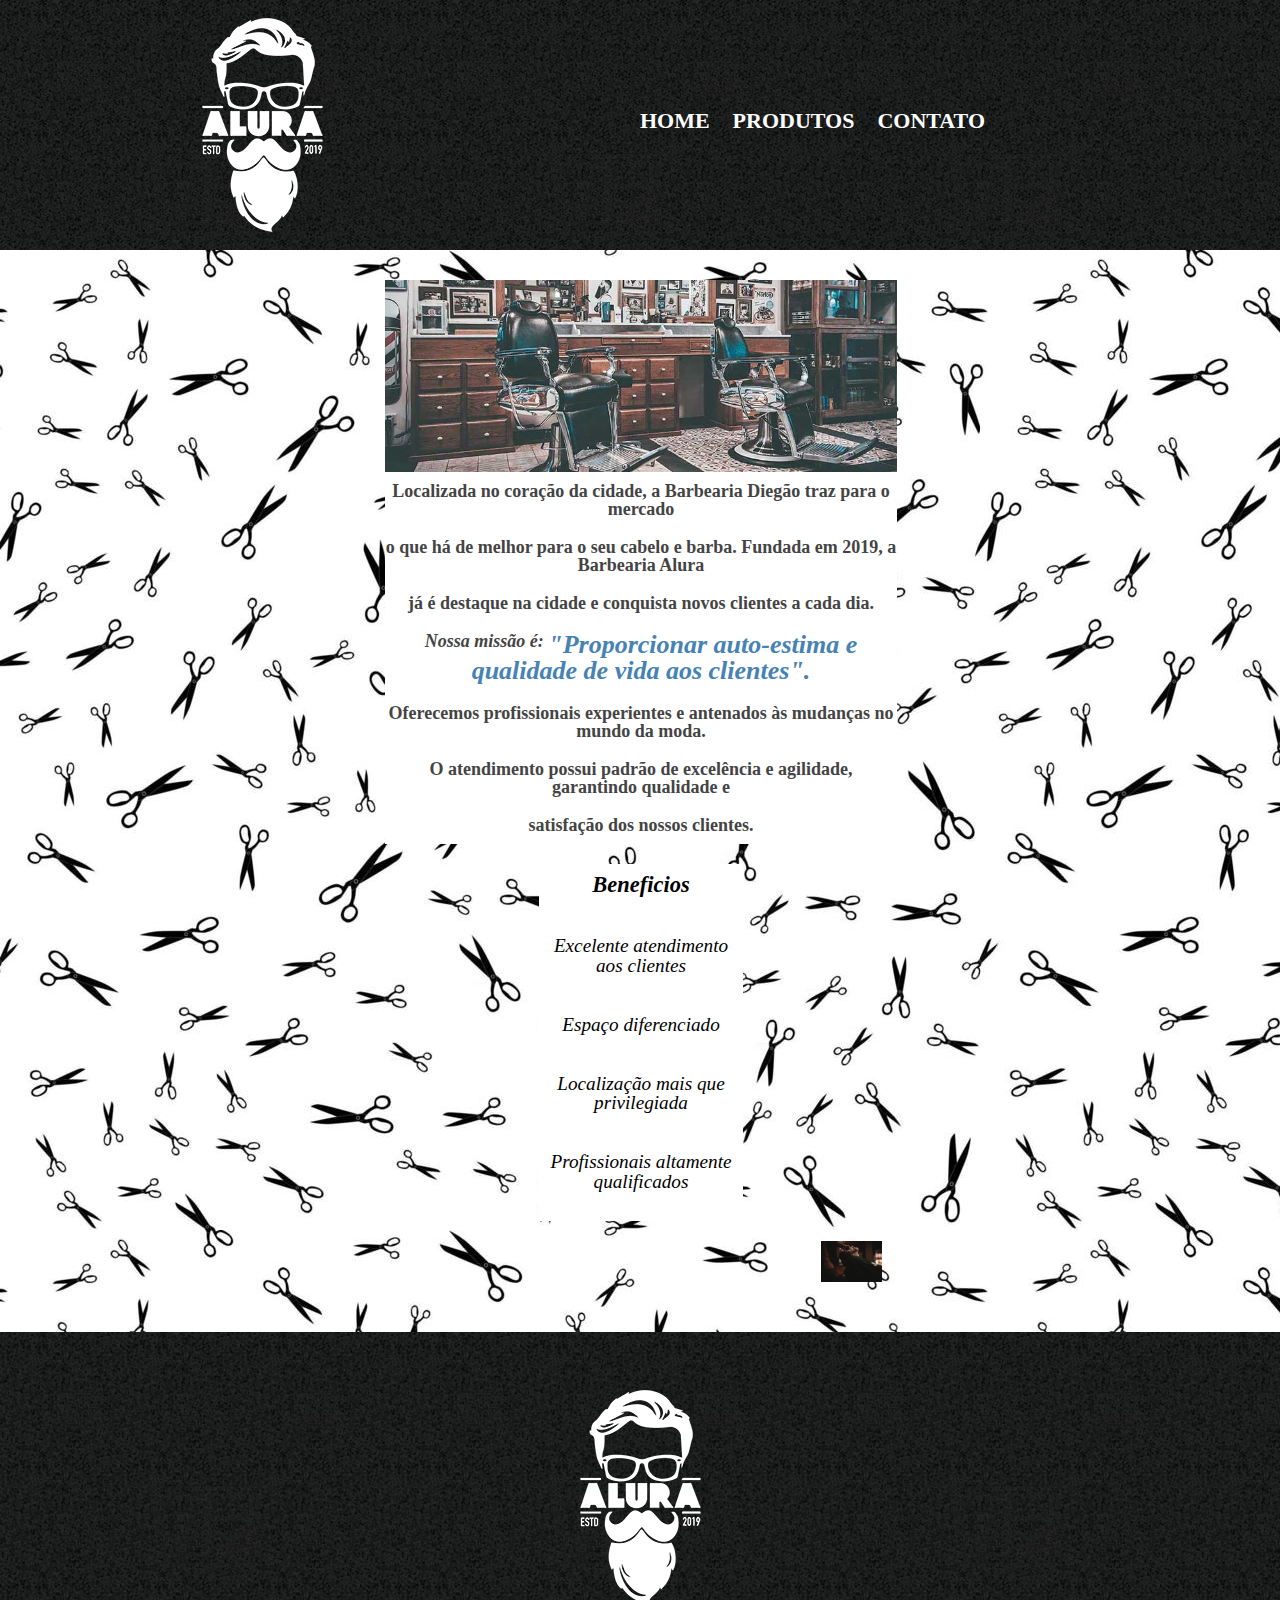
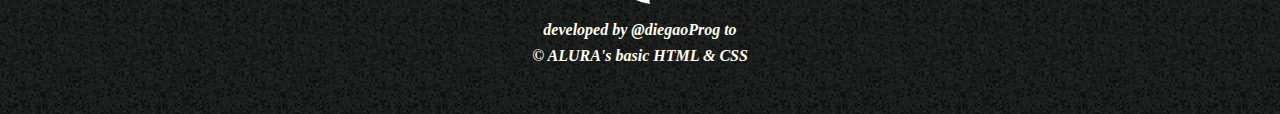
<file: index.html>
<!DOCTYPE html>
<html lang="pt-br">

    <head>
        <meta charset="UTF-8">
        <title>
            Barbearia Diegão - Home
        </title>
        <link rel="stylesheet" href="reset.css">
        <link rel="stylesheet" href="style.css">        
    </head>

    <body>
        <header class="headTitle">
            <div class="box">
                <h1>
                    <img class="logo" src="logo-branco.png">
                    <nav>
                        <ul>
                            <li><a href="index.html" target="newTab">Home</a></li>
                            <li><a href="products.html" target="newTab" >Produtos</a></li>
                            <li><a href="contact.html" target="newTab">Contato</a></li>
                        </ul>
                    </nav>
                </h1>
            </div>
        </header>

        <main>
            <section class="firstLayer">
                <img class="banner" src="banner.jpg">
            </div>

            <section class="firstLayerTxt">                
                <p>
                    Localizada no coração da cidade, a <b>Barbearia Diegão</b> traz para o mercado
                </p>
                <p>
                    o que há de melhor para o seu cabelo e barba. Fundada em 2019, a Barbearia Alura
                </p>
                <p>
                    já é destaque na cidade e conquista novos clientes a cada dia.
                </p>
                <p>
                    <i>
                        Nossa missão é: <strong>"Proporcionar auto-estima e qualidade de vida aos clientes".</strong>
                    </i>
                </p>
                <p>
                    Oferecemos profissionais experientes e antenados às mudanças no mundo da moda.
                </p>
                <p>
                    O atendimento possui padrão de excelência e agilidade, garantindo qualidade e
                </p>
                <p>
                    satisfação dos nossos clientes.
                </p>
            </div>

            <section class="secondLayer">            
                <ul class="itens">
                    <li><h3 class="centerTitle">
                        Beneficios
                    </h3>
                    <p></p></li>
                    <li>Excelente atendimento aos clientes<p></p></li>                
                    <li>Espaço diferenciado<p></p></li>
                    <li>Localização mais que privilegiada<p></p></li>
                    <li>Profissionais altamente qualificados<p></p></li>                    
                </ul>
            </div>

            <section class="secondLayerImg">
                <img src="beneficios.jpg">
            </section>
        </main>
        
        <footer>                        
            <img src="logo-branco.png">
            <p>developed by @diegaoProg to</p>
            <p>&copy; ALURA's basic HTML & CSS</p>
        </footer>

    </body>    
</html>
</file>
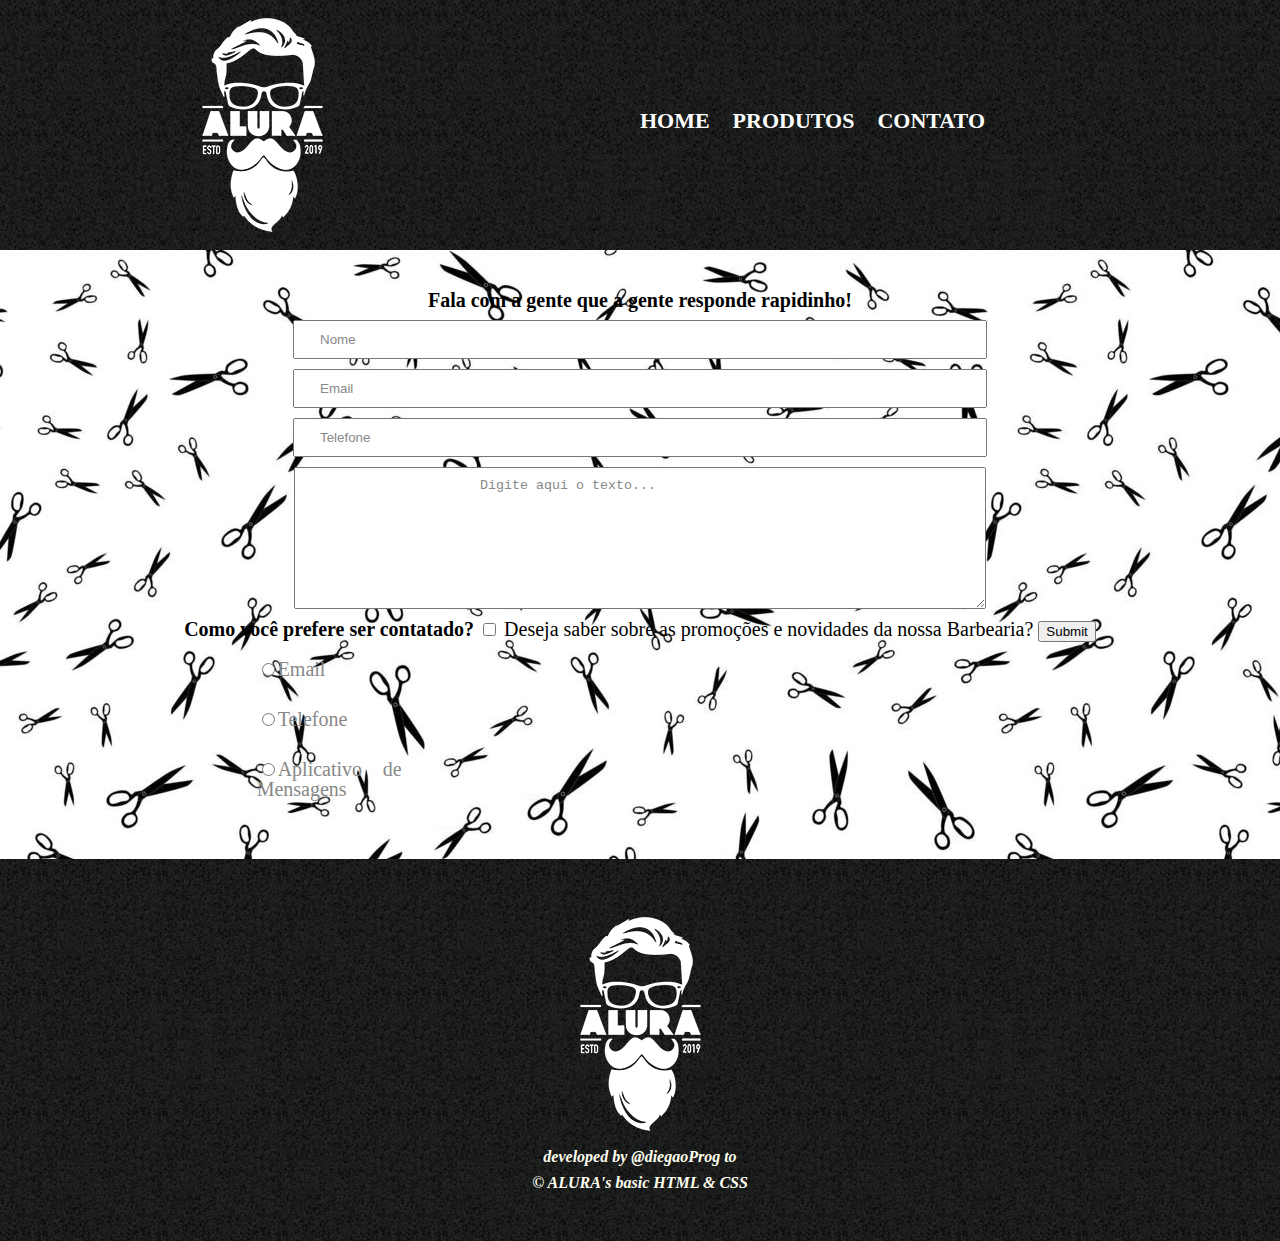
<file: contact.html>
<!DOCTYPE html>
<html lang="pt-br">

    <head>
        <meta charset="UTF-8">
        <title>
            Barbearia Diegão - Contato
        </title>
        <link rel="stylesheet" href="reset.css">
        <link rel="stylesheet" href="style.css">        
    </head>

    <body>
        <header class="headTitle">
            <div class="box">
                <h1>
                    <img class="logo" src="logo-branco.png">
                    <nav>
                        <ul>
                            <li><a href="index.html" target="newTab">Home</a></li>
                            <li><a href="products.html" target="newTab" >Produtos</a></li>
                            <li><a href="contacts.html" target="newTab">Contato</a></li>
                        </ul>
                    </nav>
                </h1>
            </div>
        </header>

        <main>
            <form class="formContacts">

                <p>Fala com a gente que a gente responde rapidinho!</p>

                <input type="text" class="formContactsBlocks" value="Nome">
                <input type="text" class="formContactsBlocks" value="Email">
                <input type="text" class="formContactsBlocks" value="Telefone">

                <textarea cols="90" rows="8" class="formContactsBlocks">
                    Digite aqui o texto...
                </textarea>

                <section>
                    <p>Como você prefere ser contatado?</p>
                    
                    <label for="selectEmail" class="formContactsBlocks"><input type="radio" name="contactWays" value="email" id="selectEmail">Email</label>

                    <label for="selectPhone" class="formContactsBlocks"><input type="radio" name="contactWays" value="phone" id="selectPhone">Telefone</label>

                    <label for="selectApp" class="formContactsBlocks"><input type="radio" name="contactWays" value="app" id="selectApp">Aplicativo de Mensagens</label>
                </section>

                <label><input type="checkbox" > Deseja saber sobre as promoções e novidades da nossa Barbearia?</label>
                

                <input type="submit">
            </form>
        </main>

        <footer>                        
            <img src="logo-branco.png">
            <p>developed by @diegaoProg to</p>
            <p>&copy; ALURA's basic HTML & CSS</p>
        </footer>

    </body>    
</html>
</file>
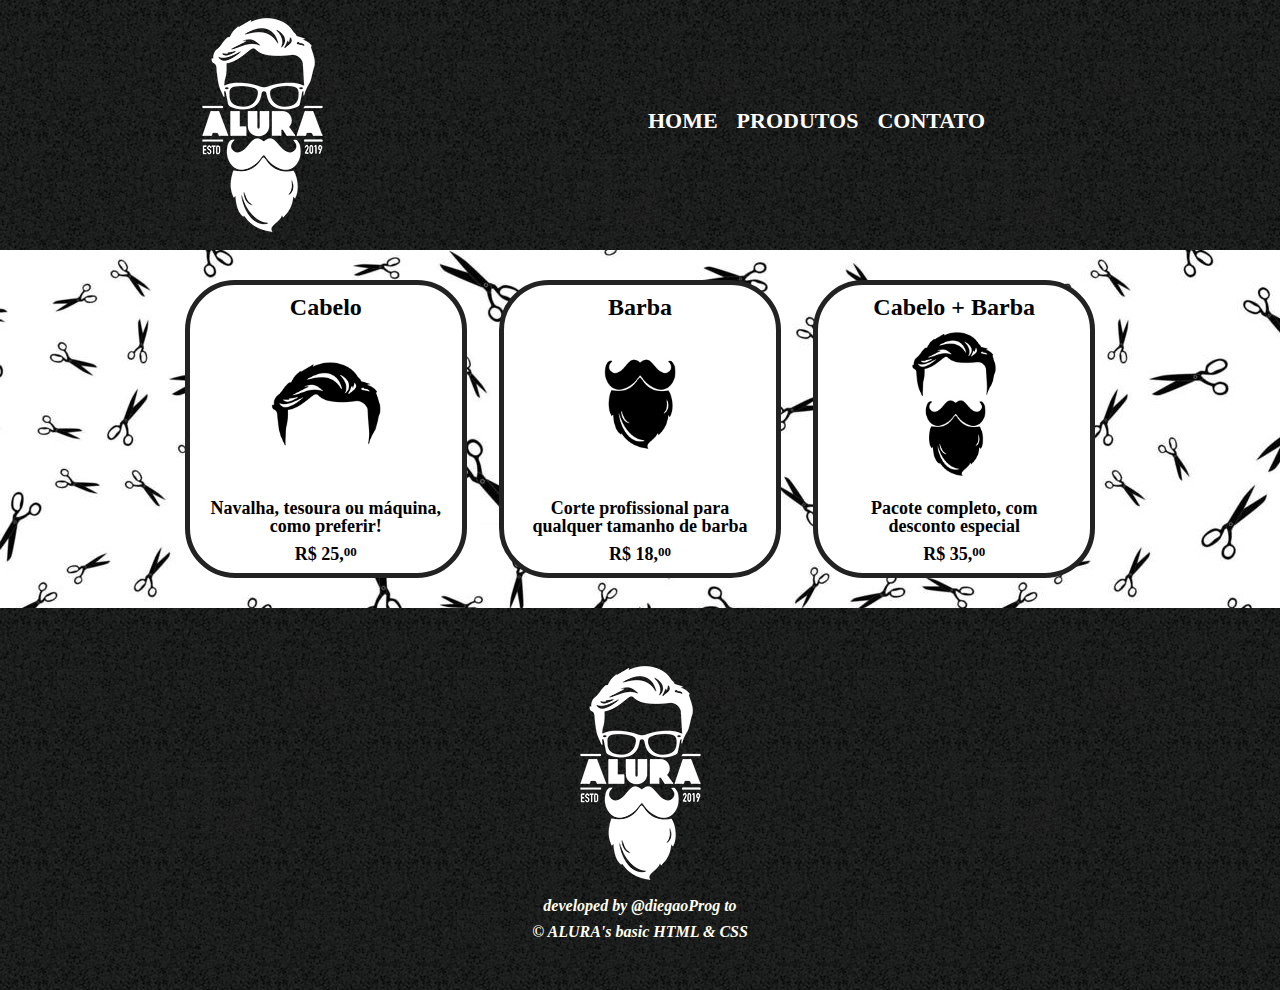
<file: products.html>
<!DOCTYPE html>
<html lang="pt-br">
    <head>
        <meta charset="UTF-8">
        <title>
            Barbearia Diegão - Produtos
        </title>
        <link rel="stylesheet" href="reset.css">
        <link rel="stylesheet" href="style.css">        
    </head>
    <body>
        <header class="headTitle">
            <div class="box">
                <h1>
                    <img class="logo" src="logo-branco.png">             
                </h1>
                <nav>
                    <ul>
                        <li><a href="index.html" target="newTab">Home</a></li>
                        <li><a href="products.html" target="newTab">Produtos</a></li>
                        <li><a href="contact.html" target="newTab">Contato</a></li>
                    </ul>
                </nav>
            </div>
        </header>

        <main>
            <ul class="sellProducts">
                <li>
                    <h2>cabelo</h2>
                    <img class="prodImg" src="cabelo.jpg">
                    <p>Navalha, tesoura ou máquina, como preferir!</p>
                    <p class="price">
                        R$ 25,<sup>00</sup>
                    </p>
                </li>
                <li>
                    <h2>barba</h2>
                    <img class="prodImg" src="barba.jpg">
                    <p>Corte profissional para qualquer tamanho de barba</p>
                    <p class="price">
                        R$ 18,<sup>00</sup>
                    </p>
                </li>
                <li>
                    <h2>cabelo + barba</h2>
                    <img class="prodImg" src="cabelo+barba.jpg">
                    <p>Pacote completo, com desconto especial</p>
                    <p class="price">
                        R$ 35,<sup>00</sup>
                    </p>
                </li>
            </ul>
        </main>

        <footer>                        
            <img src="logo-branco.png">
            <p>developed by @diegaoProg to</p>
            <p>&copy; ALURA's basic HTML & CSS</p>
        </footer>
    </body>
    </html>
</file>
<file: style.css>
.headTitle
{
    background: url("bg.jpg");
}

.box
{
    position: relative;
    width: 940px;    
}

.logo
{
    padding-right: 20cm;
}

nav
{
    position: absolute;
    top: 110px;
    right: 125px;
}

nav li
{
    display: inline;
    margin: 0 0 0 15px;
    font-weight: bold;
    font-size: 22px;
}

nav a
{
    text-transform: uppercase;
    color: #FFFFFF;
    text-decoration: none;    
}

nav a:hover
{
    color: #444444;
}

main
{
    background: url("fundoHeader.jpg");
    width: 100%;
    text-align: center;    
}

.formContacts
{
    padding: 40px 0;
    font-size: 20px;
    
}

.formContactsBlocks
{
    display: block;
    width: 50%;
    margin: 10px auto;
    padding: 10px 25px;
    color: #888888;
}

p
{
    font-size: 20px;
    color: #000000;
    font-weight: bold;
}

section
{
    display: inline-block;
    text-align: justify;    
}

section p
{
    text-align: center;
}

div
{    
    vertical-align: top;
    text-align: center;
    padding: 20px, 0;
    margin: 0 auto;
}

.firstLayer
{
    display: inline-block;
    vertical-align: center;
    width: 40%;
    padding: 30px 8px 10px 10px;
}

.firstLayerTxt
{
    display: inline-block;
    text-align: center;
}

.firstLayerTxt p
{    
    background: #FFFFFF;
    padding: 10px 0;
    color: #444444;
    font-size: 18px;
    font-weight: bold;
}

.banner
{
    padding: 0;
    margin: 0;
    width: 100%;
    height: 200%;
}

strong
{
    font-size: 26px;
    color: #4682B4;
}

.secondLayer
{    
    display: inline-block;
    text-align: center;
    width: 40%;
    padding: 20px 10px;
}

.secondLayerImg
{
    display: inline-block;
    align-content: center;
    width: 20%;
}

.secondLayerImg img
{
    width: 150%;    
    margin: 20px auto 20px 200px;
}

.itens
{
    font-style: italic;
    font-size: larger;
    display: inline-block;
    vertical-align: top;
}

.itens li
{
    background: rgb(255, 255, 255);
    padding: 10px 0;
}

.sellProducts
{
    width: 940px;
    margin: 0 auto;
    padding: 30px 0;
}

.sellProducts li
{
    background: white;
    display: inline-block;
    text-align: center;    
    width: 30%;
    vertical-align: top;
    margin: 0 1.5%;
    padding: 10px 20px;
    box-sizing: border-box;
    border: 5px solid #222222;
    border-radius: 50px;
}

.sellProducts li:hover
{
    font-size: larger;
    color: #444444;
    border: 2px solid #000000;
}

.sellProducts li:hover p
{
    font-size: larger;    
}

.sellProducts li:active
{
    font-size: larger;
    color: #87CEEF;
    border: 5px solid #549BBC;
}

.sellProducts h2
{
    text-transform: capitalize;    
}

.sellProducts p
{
    font-size: 18px;
    margin-top: 10px;
}

.prodImg
{
    height: 170px;
}

.price
{
    font-weight: bold;
    font-size: larger;
}

sup
{
    vertical-align: top;
    font-size: small;    
}

footer
{
    background: url("bg.jpg");
    text-align: center;
    padding: 40px 40px;
}
footer p
{
    font-size: 16px;
    font-style: italic;
    color: ivory;
    margin-bottom: 10px;    
}
</file>
